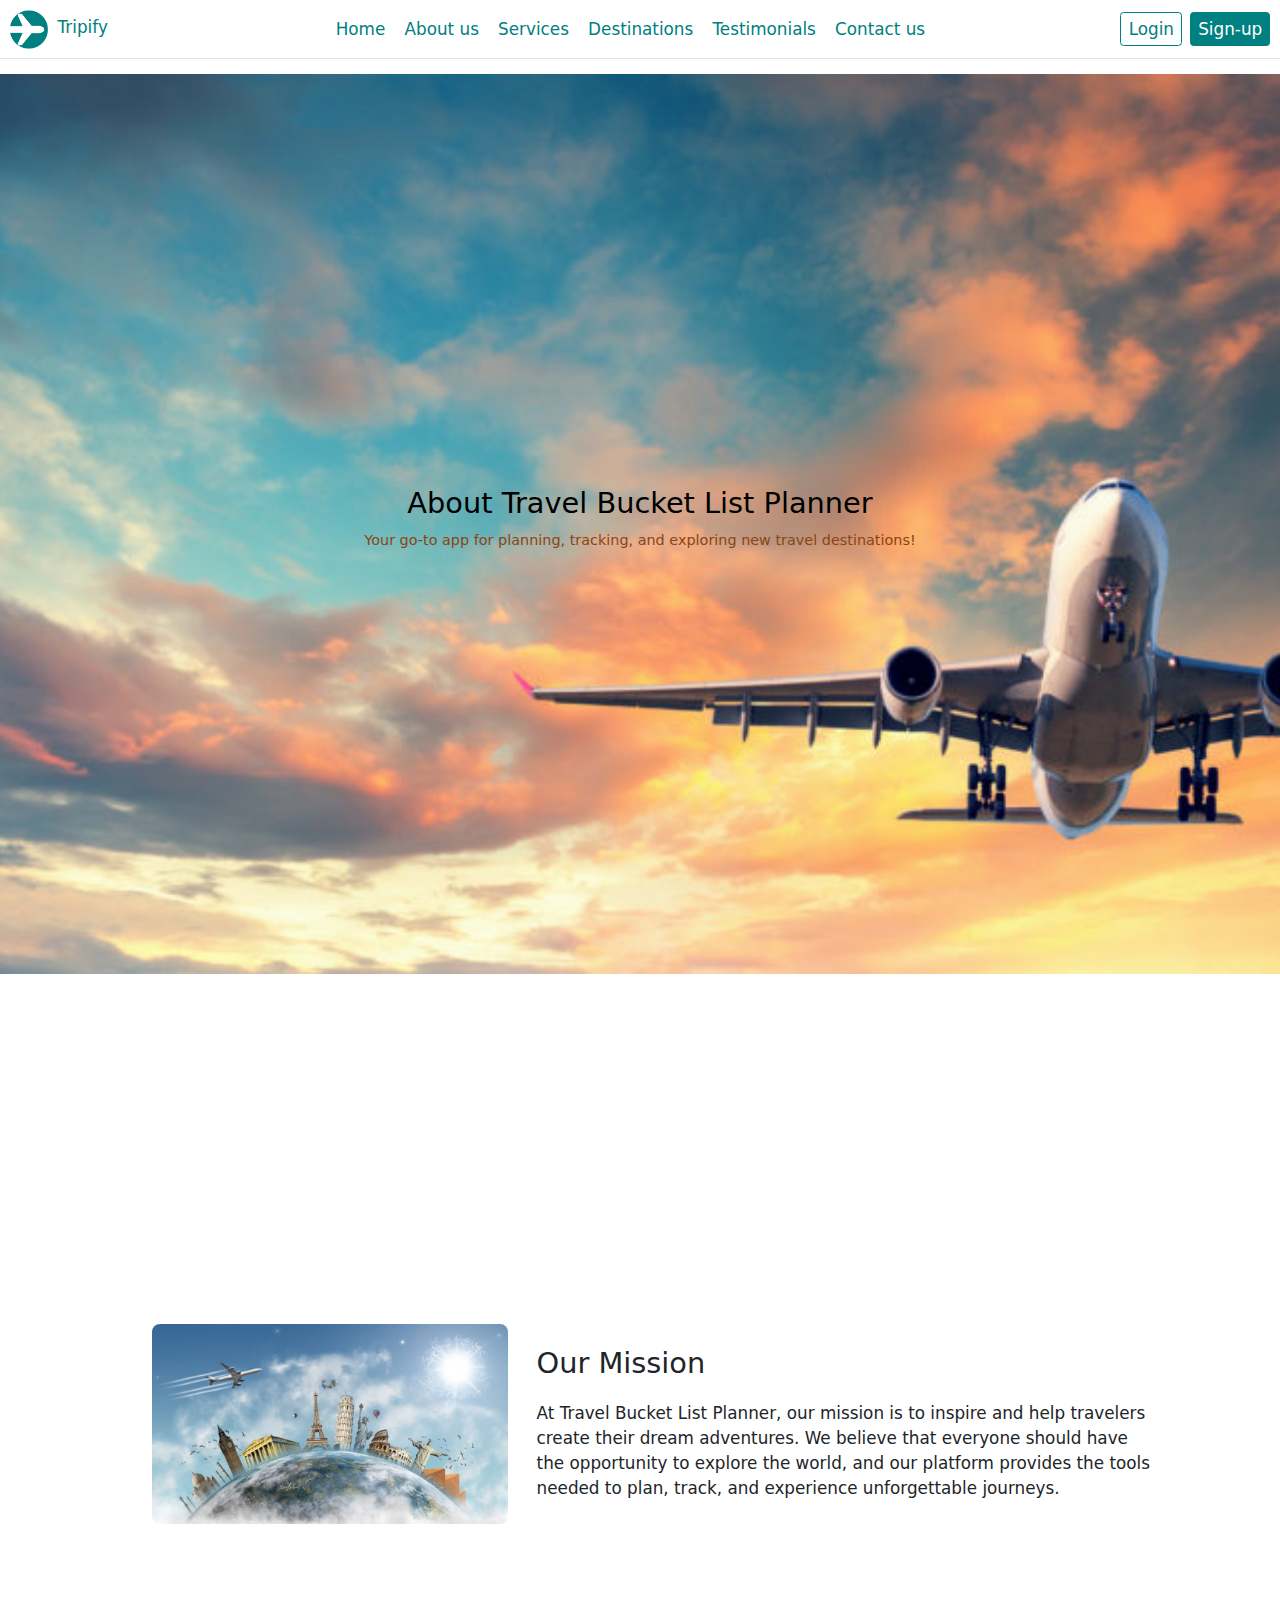
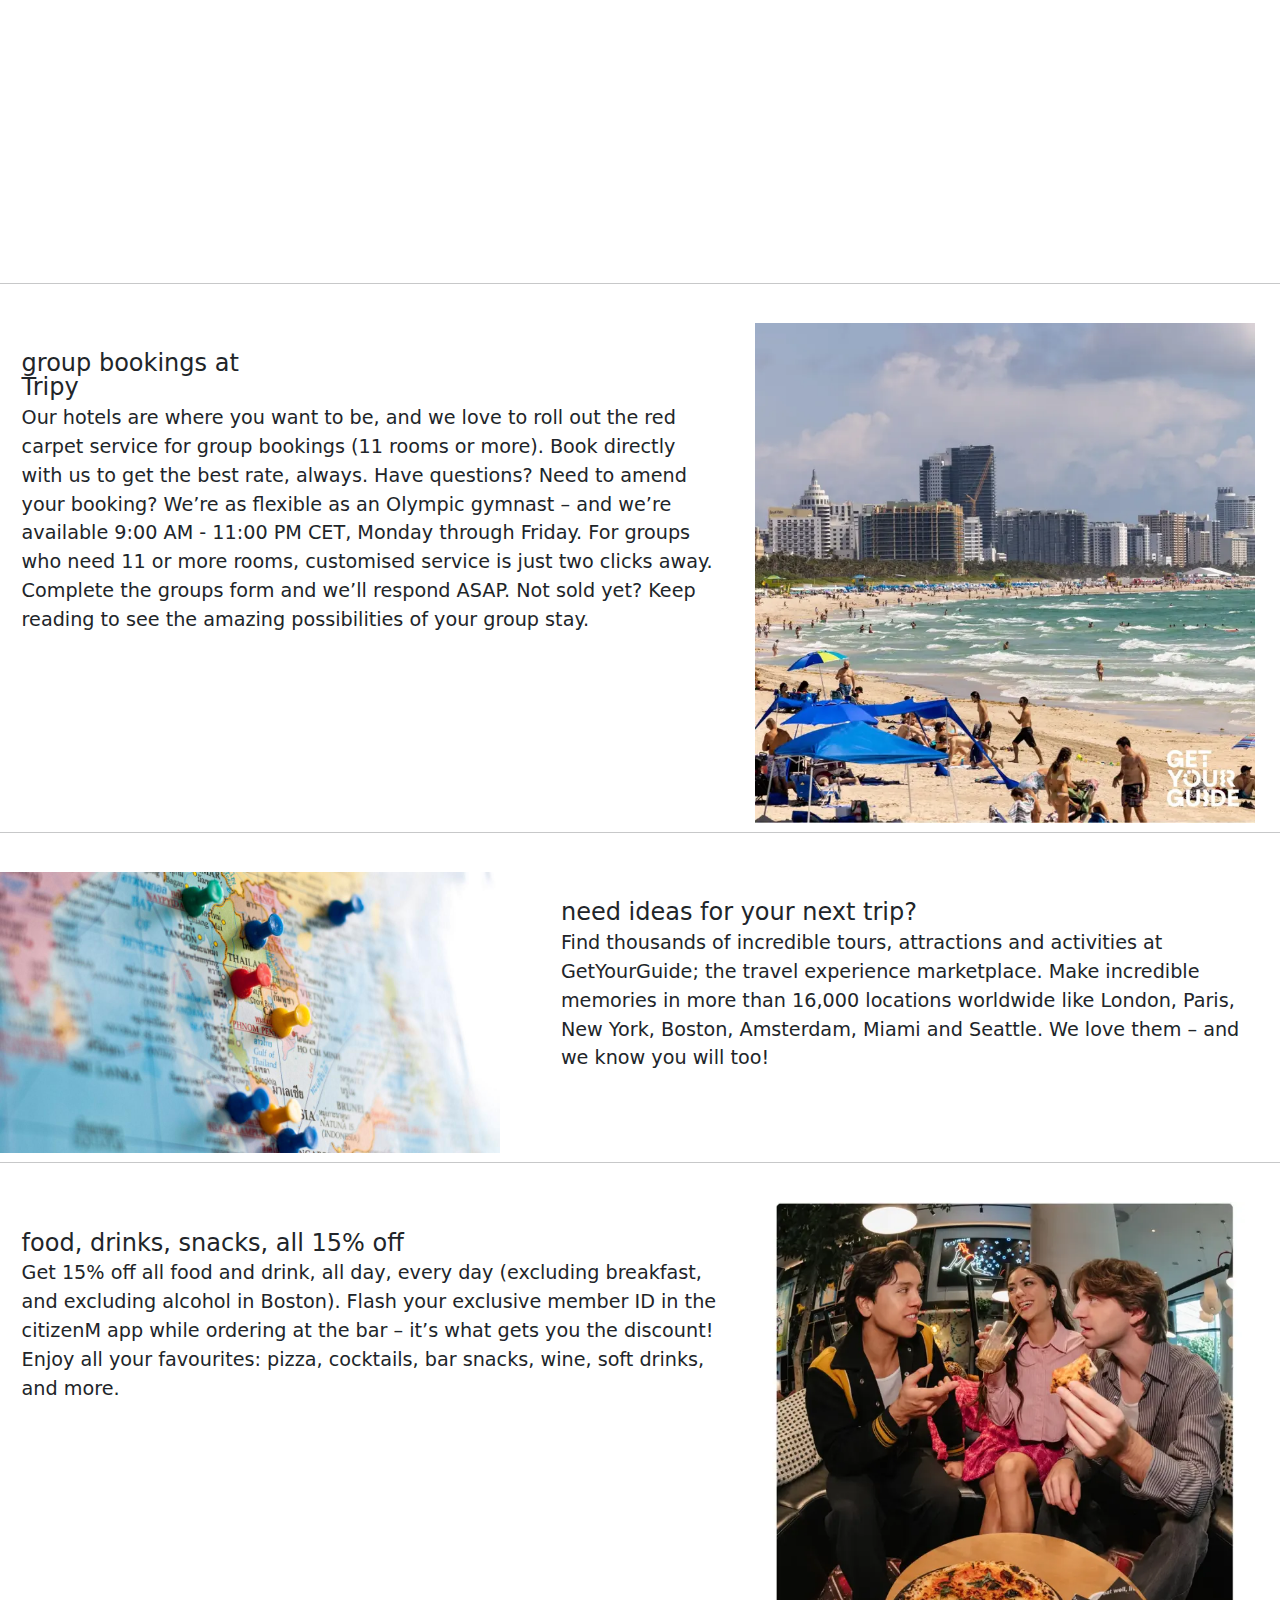
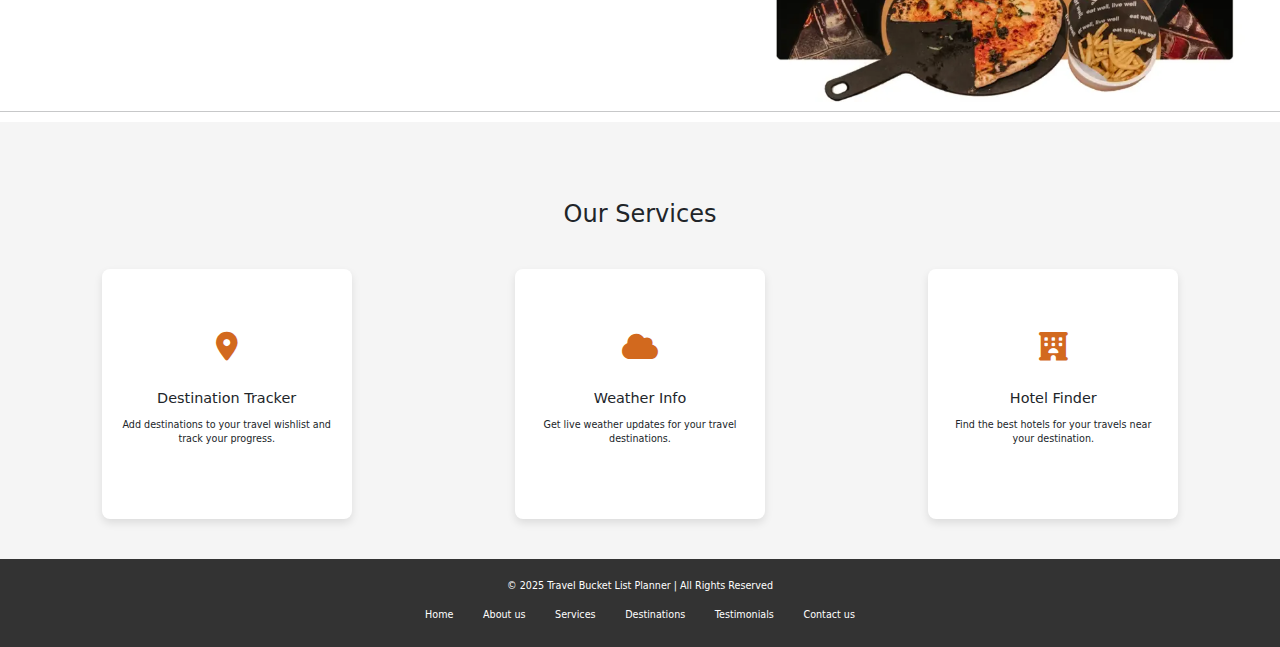
<file: html/aboutUs.html>
<!DOCTYPE html>
<html lang="en">
<head>
  <meta charset="UTF-8">
  <meta name="viewport" content="width=device-width, initial-scale=1.0">
  <meta http-equiv="X-UA-Compatible" content="ie=edge">
  <title>About Us - Travel Bucket List Planner</title>
  <link rel="icon" href="../img/Logo.webp" type="image/webp">
  <link rel="stylesheet" href="https://cdnjs.cloudflare.com/ajax/libs/font-awesome/6.7.2/css/all.min.css" integrity="sha512-Evv84Mr4kqVGRNSgIGL/F/aIDqQb7xQ2vcrdIwxfjThSH8CSR7PBEakCr51Ck+w+/U6swU2Im1vVX0SVk9ABhg==" crossorigin="anonymous" referrerpolicy="no-referrer" />
  <link href="https://cdn.jsdelivr.net/npm/bootstrap@5.3.3/dist/css/bootstrap.min.css" rel="stylesheet" integrity="sha384-QWTKZyjpPEjISv5WaRU9OFeRpok6YctnYmDr5pNlyT2bRjXh0JMhjY6hW+ALEwIH" crossorigin="anonymous">
  <link rel="stylesheet" href="../css/aboutUs.css">
</head>
<body>

  <!-- Header Section -->
  <header id="header" class="d-flex flex-wrap align-items-center justify-content-center justify-content-md-between py-3 mb-4 border-bottom">
    <div class="col-md-3 mb-2 mb-md-0 logo">
      <a href="/" class="d-inline-flex link-body-emphasis text-decoration-none">
        <img id="logo-img" src="../img/Logo.webp" alt="logo">
      </a>
      <h3>Tripify</h3>
    </div>
    <ul class="nav col-12 col-md-auto mb-2 justify-content-center mb-md-0 fs-3 gap-3 col-md-auto">
      <li><a href="../index.html" class="nav-link px-2 color-style text-hover text-click">Home</a></li>
      <li><a href="#" class="nav-link px-2 color-style text-hover text-click">About us</a></li>
      <li><a href="../index.html#services" class="nav-link px-2 color-style text-hover text-click">Services</a></li>
      <li><a href="../index.html#new-destinations" class="nav-link px-2 color-style text-hover text-click">Destinations</a></li>
      <li><a href="../index.html#testimonials" class="nav-link px-2 color-style text-hover text-click">Testimonials</a></li>
      <li><a href="../contactUs.html" class="nav-link px-2 color-style text-hover text-click">Contact us</a></li>
    </ul>
    <div class="col-md-3 text-end" style="margin: 0 1rem;">
      <button type="button" class="btn btn-outline-primary me-2 btn-outline-style color-style button-hover fs-3">Login</button>
      <button type="button" class="btn btn-primary bg-color btn-outline-style button-hover fs-3">Sign-up
      </button>
    </div>
  </header>
  <main>
  <!-- Hero Section -->
  <section id="about-hero" style="background-image: url(../img/travel-bg.jpg);">
    <div class="hero-content">
      <h1>About Travel Bucket List Planner</h1>
      <p>Your go-to app for planning, tracking, and exploring new travel destinations!</p>
    </div>
  </section>

  <!-- Mission Section -->
  <section id="mission">
    <img src="../img/travel-hero.jpg" alt="Travel with us">
    <div id="mission-box">
      <h2>Our Mission</h2>
      <p class="fs-3">At Travel Bucket List Planner, our mission is to inspire and help travelers create their dream adventures. We believe that everyone should have the opportunity to explore the world, and our platform provides the tools needed to plan, track, and experience unforgettable journeys.</p>
    </div>
  </section>

  <!-- Services Section -->
  <hr class="featurette-divider pt-5">
      
  <div class="row featurette">
    <div class="col-md-7 p-5">
      <h2 class="featurette-heading fw-normal lh-1 fs-1">group bookings at <br>Tripy</h2>
      <p class="lead fs-2">Our hotels are where you want to be, and we love to roll out the red carpet service for group bookings (11 rooms or more). Book directly with us to get the best rate, always. Have questions? Need to amend your booking? We’re as flexible as an Olympic gymnast – and we’re available 9:00 AM - 11:00 PM CET, Monday through Friday. 

        For groups who need 11 or more rooms, customised service is just two clicks away. Complete the groups form and we’ll respond ASAP.
        
        Not sold yet? Keep reading to see the amazing possibilities of your group stay.  </p>
    </div>
    <div class="col-md-5">
      <img class="bd-placeholder-img bd-placeholder-img-lg featurette-image img-fluid mx-auto" width="500" height="500" src="../img/1237_GetYourGuid.webp" role="img" aria-label="Placeholder: 500x500" preserveAspectRatio="xMidYMid slice" focusable="false"><title>Placeholder</title><rect width="100%" height="100%" fill="var(--bs-secondary-bg)"></rect><text x="50%" y="50%" fill="var(--bs-secondary-color)" dy=".3em"></text></img>
    </div>
  </div>

  <hr class="featurette-divider pt-5">

  <div class="row featurette">
    <div class="col-md-7 order-md-2 p-5">
      <h2 class="featurette-heading fw-normal lh-1 fs-1">need ideas for your next trip?</h2>
      <p class="lead fs-2 ">Find thousands of incredible tours, attractions and activities at GetYourGuide; the travel experience marketplace. Make incredible memories in more than 16,000 locations worldwide like London, Paris, New York, Boston, Amsterdam, Miami and Seattle. We love them – and we know you will too!  </p>
    </div>
    <div class="col-md-5 order-md-1">
        <img class="bd-placeholder-img bd-placeholder-img-lg featurette-image img-fluid mx-auto" width="500" height="500" src="../img/HeroBg3.jpg" role="img" aria-label="Placeholder: 500x500" preserveAspectRatio="xMidYMid slice" focusable="false"><title>Placeholder</title><rect width="100%" height="100%" fill="var(--bs-secondary-bg)"></rect><text x="50%" y="50%" fill="var(--bs-secondary-color)" dy=".3em"></text></img>
    </div>
  </div>

  <hr class="featurette-divider pt-5">

  <div class="row featurette">
    <div class="col-md-7 p-5">
      <h2 class="featurette-heading fw-normal lh-1 fs-1">food, drinks, snacks, all 15% off</h2>
      <p class="lead fs-2">Get 15% off all food and drink, all day, every day (excluding breakfast, and excluding alcohol in Boston).
        Flash your exclusive member ID in the citizenM app while ordering at the bar – it’s what gets you the discount! Enjoy all your favourites: pizza, cocktails, bar snacks, wine, soft drinks, and more.</p>
    </div>
    <div class="col-md-5">
      <img class="bd-placeholder-img bd-placeholder-img-lg featurette-image img-fluid mx-auto" width="500" height="500" src="../img/1366_Membership_inspirepage_.webp" role="img" aria-label="Placeholder: 500x500" preserveAspectRatio="xMidYMid slice" focusable="false"><title>Placeholder</title><rect width="100%" height="100%" fill="var(--bs-secondary-bg)"></rect><text x="50%" y="50%" fill="var(--bs-secondary-color)" dy=".3em"></text></img>
    </div>
  </div>

  <hr class="featurette-divider">
  <section id="services">
    <div class="services-content">
    <h2>Our Services</h2>
    <div class="services-container">
      <div class="service">
        <i class="fa-solid fa-location-dot"></i>
        <h3>Destination Tracker</h3>
        <p>Add destinations to your travel wishlist and track your progress.</p>
      </div>
      <div class="service">
        <i class="fa-solid fa-cloud"></i>
        <h3>Weather Info</h3>
        <p>Get live weather updates for your travel destinations.</p>
      </div>
      <div class="service">
        <i class="fa-solid fa-hotel"></i>
        <h3>Hotel Finder</h3>
        <p>Find the best hotels for your travels near your destination.</p>
      </div>
    </div>
    </div>
  </section>
  </main>
  <!-- Footer Section -->
  <footer>
    <div class="footer-content">
      <p>&copy; 2025 Travel Bucket List Planner | All Rights Reserved</p>
      <div class="footer-links">
        <ul class="nav col-12 col-md-auto mb-2 justify-content-center mb-md-0">
            <li><a href="../index.html" class="nav-link px-2 color-style text-hover text-click">Home</a></li>
            <li><a href="../html/aboutUs.html" class="nav-link px-2 color-style text-hover text-click">About us</a></li>
            <li><a href="../index.html#services" class="nav-link px-2 color-style text-hover text-click">Services</a></li>
            <li><a href="../index.html#new-destinations" class="nav-link px-2 color-style text-hover text-click">Destinations</a></li>
            <li><a href="../index.html#testimonials" class="nav-link px-2 color-style text-hover text-click">Testimonials</a></li>

            <li><a href="../contactUs.html" class="nav-link px-2 color-style text-hover text-click">Contact us</a></li>
          </ul>
      </div>
    </div>
   </footer>
  <script src="https://cdn.jsdelivr.net/npm/bootstrap@5.3.3/dist/js/bootstrap.bundle.min.js" integrity="sha384-YvpcrYf0tY3lHB60NNkmXc5s9fDVZLESaAA55NDzOxhy9GkcIdslK1eN7N6jIeHz" crossorigin="anonymous"></script>
</body>
</html>
</file>
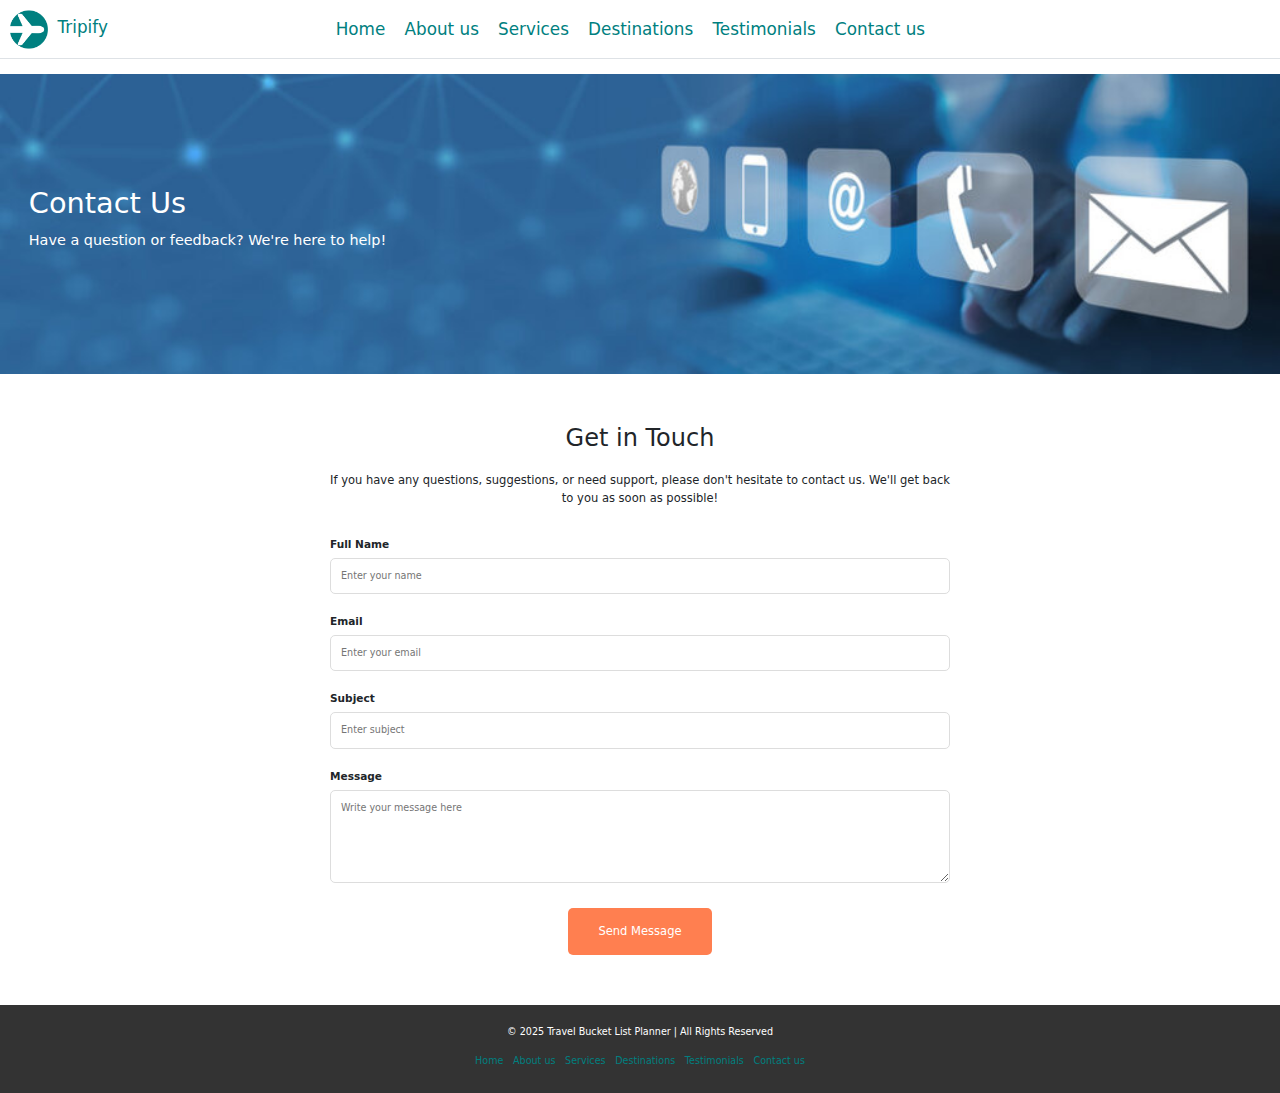
<file: html/contactUs.html>
<!DOCTYPE html>
<html lang="en">
<head>
  <meta charset="UTF-8">
  <meta name="viewport" content="width=device-width, initial-scale=1.0">
  <meta http-equiv="X-UA-Compatible" content="ie=edge">
  <title>Contact Us - Travel Bucket List Planner</title>
  <link rel="icon" href="../img/Logo.webp" type="image/webp">
  <link href="https://cdn.jsdelivr.net/npm/bootstrap@5.3.3/dist/css/bootstrap.min.css" rel="stylesheet" integrity="sha384-QWTKZyjpPEjISv5WaRU9OFeRpok6YctnYmDr5pNlyT2bRjXh0JMhjY6hW+ALEwIH" crossorigin="anonymous">
  <link rel="stylesheet" href="../css/contactUs.css">
</head>
<body>

   <!-- Header Section -->
   <header id="header" class="d-flex flex-wrap align-items-center justify-content-center justify-content-md-between py-3 mb-4 border-bottom">
    <div class="col-md-3 mb-2 mb-md-0 logo">
      <a href="/" class="d-inline-flex link-body-emphasis text-decoration-none">
        <img id="logo-img" src="../img/Logo.webp" alt="logo">
      </a>
      <h3>Tripify</h3>
    </div>
    <ul class="nav col-12 col-md-auto mb-2 justify-content-center mb-md-0 fs-3 gap-3 col-md-auto">
      <li><a href="../index.html" class="nav-link px-2 color-style text-hover text-click">Home</a></li>
      <li><a href="#" class="nav-link px-2 color-style text-hover text-click">About us</a></li>
      <li><a href="../index.html#services" class="nav-link px-2 color-style text-hover text-click">Services</a></li>
      <li><a href="../index.html#new-destinations" class="nav-link px-2 color-style text-hover text-click">Destinations</a></li>
      <li><a href="../index.html#testimonials" class="nav-link px-2 color-style text-hover text-click">Testimonials</a></li>
      <li><a href="#" class="nav-link px-2 color-style text-hover text-click">Contact us</a></li>
    </ul>
    <div class="col-md-3 text-end" style="margin: 0 1rem;">
    <!--   <button id="login-btn" type="button" class="btn btn-outline-primary me-2 btn-outline-style color-style button-hover fs-3" onclick="window.location.href = '/html/logInPage.html';">Login</button>
      <button id="signup-btn" type="button" class="btn btn-primary bg-color btn-outline-style button-hover fs-3" onclick="window.location.href = '/html/signUpPage.html';">Sign-up
      </button> -->
      <button class="navbar-toggler collapsed" type="button" data-bs-toggle="collapse" data-bs-target="#navbarsExample11" aria-controls="navbarsExample11" aria-expanded="false" aria-label="Toggle navigation">
        <span class="navbar-toggler-icon"></span>
      </button>
    </div>
  </header>

  <!-- Hero Section -->
  <section id="contact-hero">
    <div class="hero-content">
      <h1>Contact Us</h1>
      <p>Have a question or feedback? We're here to help!</p>
    </div>
  </section>

  <!-- Contact Form Section -->
  <section id="contact-form">
    <div id= "form-box">
      <h2>Get in Touch</h2>
      <p>If you have any questions, suggestions, or need support, please don't hesitate to contact us. We'll get back to you as soon as possible!</p>

      <form action="https://api.web3forms.com/submit" method="POST">
      <input type="hidden" name="access_key" value="57969581-209b-4b02-9e96-0517185d01a8">
        <div class="form-group">
          <label for="name">Full Name</label>
          <input type="text" id="name" name="name" required placeholder="Enter your name">
        </div>

        <div class="form-group">
          <label for="email">Email</label>
          <input type="email" id="email" name="email" required placeholder="Enter your email">
        </div>

        <div class="form-group">
          <label for="subject">Subject</label>
          <input type="text" id="subject" name="subject" required placeholder="Enter subject">
        </div>

        <div class="form-group">
          <label for="message">Message</label>
          <textarea id="message" name="message" rows="5" required placeholder="Write your message here"></textarea>
        </div>

        <button type="submit" class="cta-button">Send Message</button>
      </form>
    </div>
  </section>

 <!-- Footer Section -->
 <footer>
    <div class="footer-content">
      <p>&copy; 2025 Travel Bucket List Planner | All Rights Reserved</p>
      <div class="footer-links">
        <ul class="nav col-12 col-md-auto mb-2 justify-content-center mb-md-0">
            <li><a href="../index.html" class="nav-link px-2 color-style text-hover text-click">Home</a></li>
            <li><a href="../html/aboutUs.html" class="nav-link px-2 color-style text-hover text-click">About us</a></li>
            <li><a href="../index.html#services" class="nav-link px-2 color-style text-hover text-click">Services</a></li>
            <li><a href="../index.html#new-destinations" class="nav-link px-2 color-style text-hover text-click">Destinations</a></li>
            <li><a href="../index.html#testimonials" class="nav-link px-2 color-style text-hover text-click">Testimonials</a></li>

            <li><a href="../html/contactUs.html" class="nav-link px-2 color-style text-hover text-click">Contact us</a></li>
          </ul>
      </div>
    </div>
   </footer>
  <script src="https://cdn.jsdelivr.net/npm/bootstrap@5.3.3/dist/js/bootstrap.bundle.min.js" integrity="sha384-YvpcrYf0tY3lHB60NNkmXc5s9fDVZLESaAA55NDzOxhy9GkcIdslK1eN7N6jIeHz" crossorigin="anonymous"></script>
</body>
</html>
</file>
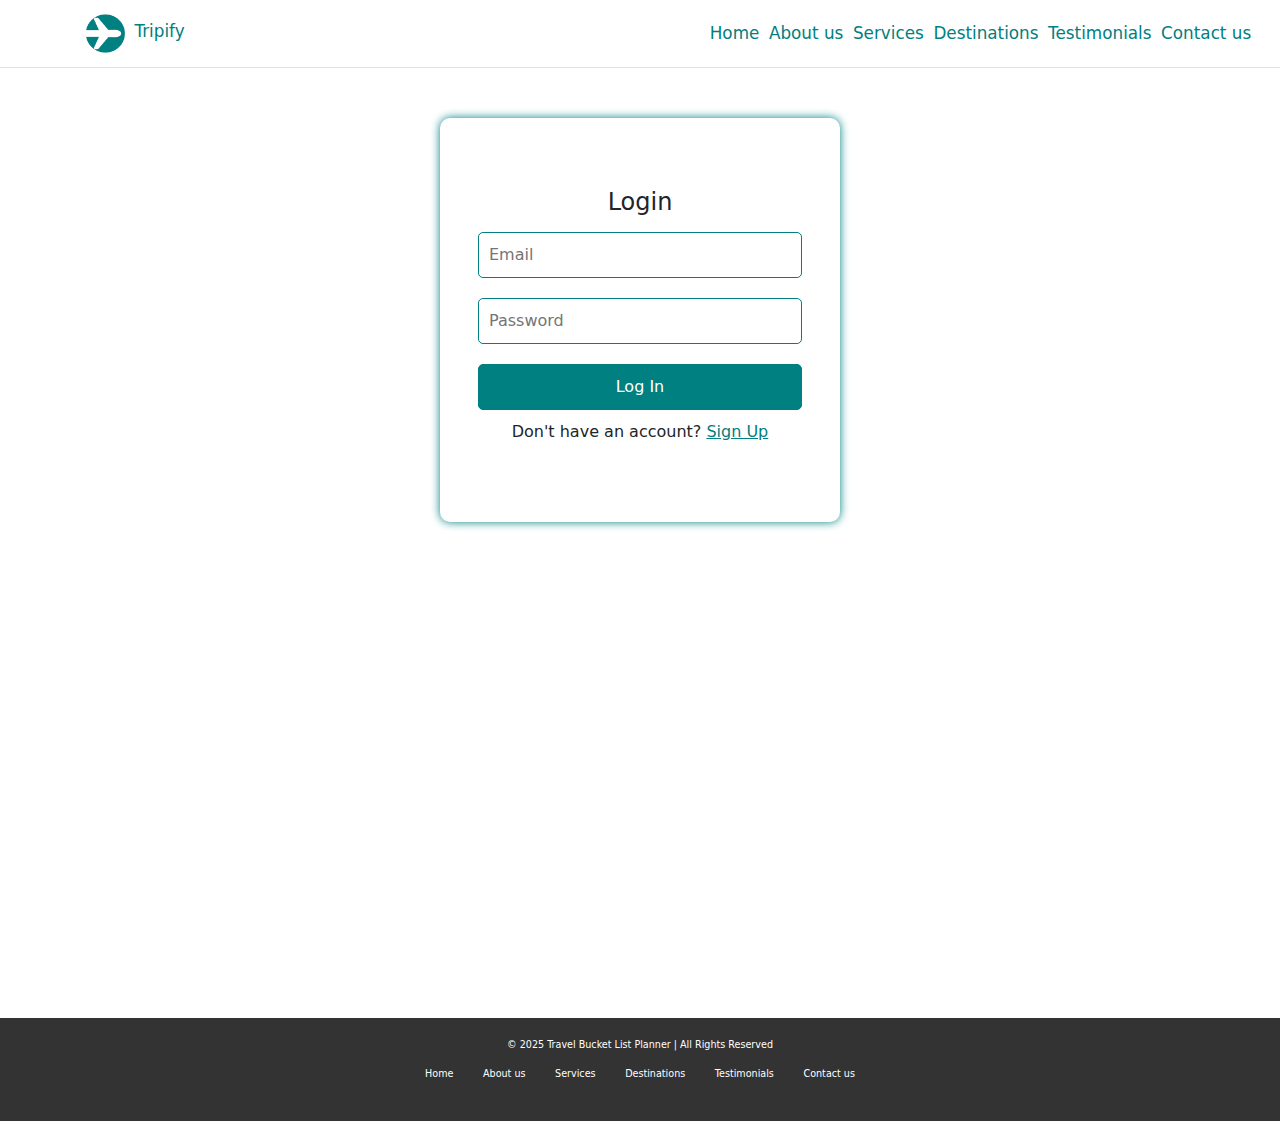
<file: html/logInPage.html>
<!DOCTYPE html>
<html lang="en">
<head>
    <meta charset="UTF-8">
    <meta name="viewport" content="width=device-width, initial-scale=1.0">
    <link href="https://cdn.jsdelivr.net/npm/bootstrap@5.3.3/dist/css/bootstrap.min.css" rel="stylesheet" integrity="sha384-QWTKZyjpPEjISv5WaRU9OFeRpok6YctnYmDr5pNlyT2bRjXh0JMhjY6hW+ALEwIH" crossorigin="anonymous">
    <title>Login</title>
    <link rel="icon" href="../img/Logo.webp" type="image/webp">
    <link rel="stylesheet" href="../css/logInPage.css">
</head>
<body>

 <header id="header" class="d-flex flex-wrap align-items-center justify-content-center justify-content-md-between py-3 border-bottom">
  <div class="col-md-3 mb-2 mb-md-0 logo">
    <a href="/" class="d-inline-flex link-body-emphasis text-decoration-none">
      <img id="logo-img" src="../img/Logo.webp" alt="logo">
    </a>
    <h3>Tripify</h3>
  </div>
  <div>
  <ul class="nav col-12 col-md-auto mb-2 justify-content-center mb-md-0 fs-3">
    <li><a href="../html/homePage.html" class="nav-link px-2 color-style text-hover text-click">Home</a></li>
    <li><a href="../html/aboutUs.html" class="nav-link px-2 color-style text-hover text-click">About us</a></li>
    <li><a href="../index.html#services" class="nav-link px-2 color-style text-hover text-click">Services</a></li>
    <li><a href="../index.html#new-destinations" class="nav-link px-2 color-style text-hover text-click">Destinations</a></li>
    <li><a href="../index.html#testimonials" class="nav-link px-2 color-style text-hover text-click">Testimonials</a></li>
    <li><a href="../html/contactUs.html" class="nav-link px-2 color-style text-hover text-click pe-5">Contact us</a></li>
  </ul>
</div>
</header>
<main>
    <div class="container">
        <h1>Login</h1>
        <input type="email" id="loginEmail" placeholder="Email" required>
        <input type="password" id="loginPassword" placeholder="Password" required>
        <button onclick="login()">Log In</button>
        <p>Don't have an account? <a href="../html/signUpPage.html">Sign Up</a></p>
    </div>

  </main>
    <footer>
      <div class="footer-content">
        <p>&copy; 2025 Travel Bucket List Planner | All Rights Reserved</p>
        <div class="footer-links">
          <ul class="nav col-12 col-md-auto mb-2 justify-content-center mb-md-0">
              <li><a href="../index.html" class="nav-link px-2 color-style text-hover text-click">Home</a></li>
              <li><a href="../html/aboutUs.html" class="nav-link px-2 color-style text-hover text-click">About us</a></li>
              <li><a href="../index.html#services" class="nav-link px-2 color-style text-hover text-click">Services</a></li>
              <li><a href="../index.html#new-destinations" class="nav-link px-2 color-style text-hover text-click">Destinations</a></li>
              <li><a href="../index.html#testimonials" class="nav-link px-2 color-style text-hover text-click">Testimonials</a></li>
              <li><a href="../html/contactUs.html" class="nav-link px-2 color-style text-hover text-click">Contact us</a></li>
            </ul>
        </div>
      </div>
     </footer>
  <script src="https://cdn.jsdelivr.net/npm/bootstrap@5.3.3/dist/js/bootstrap.bundle.min.js" integrity="sha384-YvpcrYf0tY3lHB60NNkmXc5s9fDVZLESaAA55NDzOxhy9GkcIdslK1eN7N6jIeHz" crossorigin="anonymous"></script>
    <script src="../js/logInPage.js"></script>
</body>
</html>
</file>
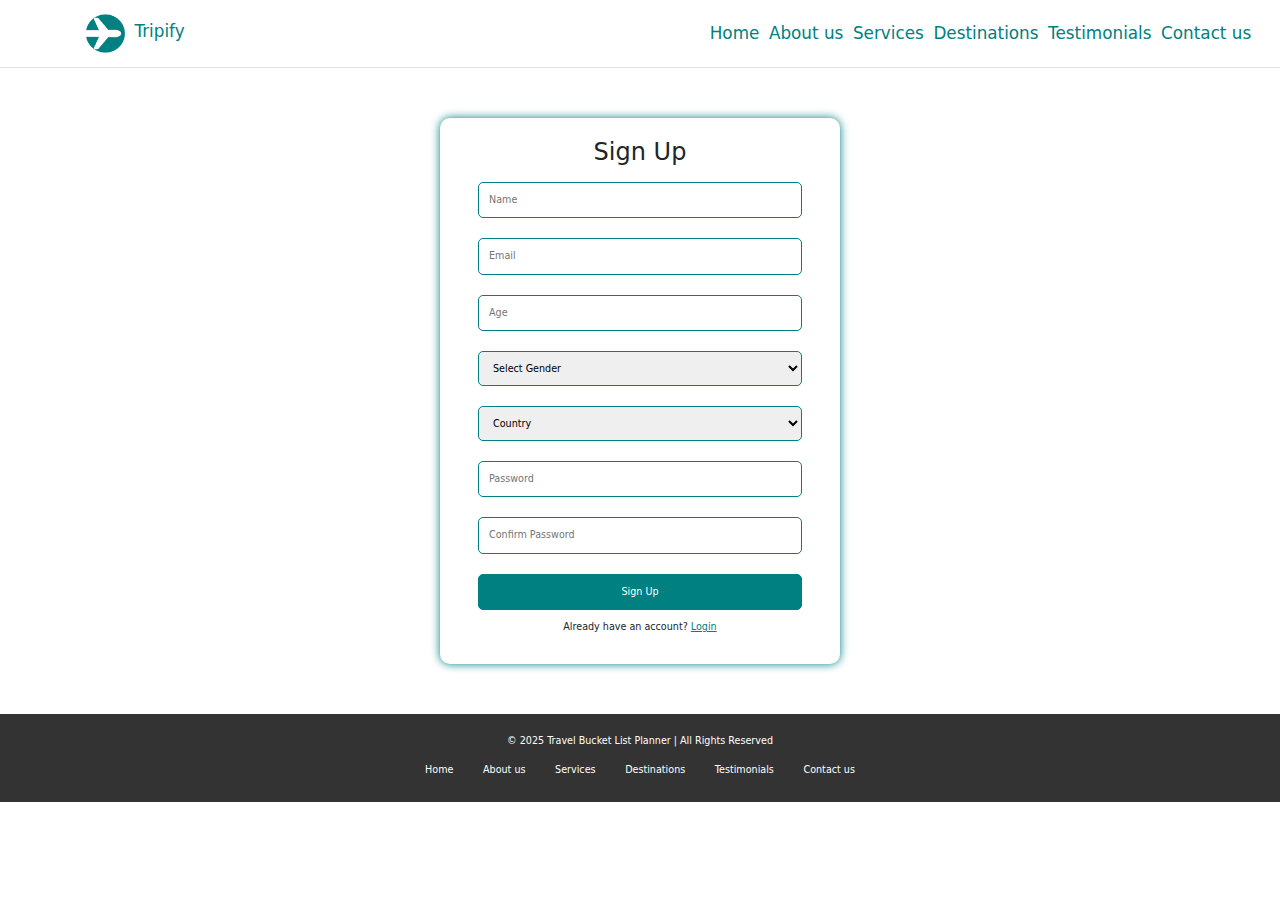
<file: html/signUpPage.html>
<!DOCTYPE html>
<html lang="en">
  <head>
    <meta charset="UTF-8" />
    <meta name="viewport" content="width=device-width, initial-scale=1.0" />
    <link href="https://cdn.jsdelivr.net/npm/bootstrap@5.3.3/dist/css/bootstrap.min.css" rel="stylesheet" integrity="sha384-QWTKZyjpPEjISv5WaRU9OFeRpok6YctnYmDr5pNlyT2bRjXh0JMhjY6hW+ALEwIH" crossorigin="anonymous">
    <title>Sign Up</title>
    <link rel="icon" href="../img/Logo.webp" type="image/webp">
    <link rel="stylesheet" href="../css/signUpPage.css" />
  </head>
  <body>

 <header id="header" class="d-flex flex-wrap align-items-center justify-content-center justify-content-md-between py-3 border-bottom">
  <div class="col-md-3 mb-2 mb-md-0 logo">
    <a href="/" class="d-inline-flex link-body-emphasis text-decoration-none">
      <img id="logo-img" src="../img/Logo.webp" alt="logo">
    </a>
    <h3>Tripify</h3>
  </div>
  <div>
  <ul class="nav col-12 col-md-auto mb-2 justify-content-center mb-md-0 fs-3">
    <li><a href="../index.html" class="nav-link px-2 color-style text-hover text-click">Home</a></li>
    <li><a href="../html/aboutUs.html" class="nav-link px-2 color-style text-hover text-click">About us</a></li>
    <li><a href="../index.html#services" class="nav-link px-2 color-style text-hover text-click">Services</a></li>
    <li><a href="../index.html#new-destinations" class="nav-link px-2 color-style text-hover text-click">Destinations</a></li>
    <li><a href="../index.html#testimonials" class="nav-link px-2 color-style text-hover text-click">Testimonials</a></li>
    <li><a href="../html/contactUs.html" class="nav-link px-2 color-style text-hover text-click pe-5">Contact us</a></li>
  </ul>
</div>
</header>

    <div class="container">
      <h1>Sign Up</h1>
      <input type="text" id="signupName" placeholder="Name" required />
      <input type="email" id="signupEmail" placeholder="Email" required />
      <input type="number" id="signupAge" placeholder="Age" required />
      <select id="signupGender" required>
        <option value="">Select Gender</option>
        <option value="Male">Male</option>
        <option value="Female">Female</option>
      </select>

      <select
        id="signupCountry"
        class=" selectpicker mr-1"
        data-live-search="true">
        <option class="flag-icon flag-icon-af" selected>Country</option>
        <option value="Afghanistan">Afghanistan</option>
        <option value="Aland Islands">Aland Islands</option>
        <option value="Albania">Albania</option>
        <option value="Algeria">Algeria</option>
        <option value="American Samoa">American Samoa</option>
        <option value="Andorra">Andorra</option>
        <option value="Angola ">Angola</option>
        <option value="Anguilla">Anguilla</option>
        <option value="Antigua">Antigua</option>
        <option value="Argentina ">Argentina</option>
        <option value="Armenia">Armenia</option>
        <option value="Aruba">Aruba</option>
        <option value="Australia">Australia</option>
        <option value="Austria">Austria</option>
        <option value="Azerbaijan">Azerbaijan</option>
        <option value="Bahamas">Bahamas</option>
        <option value="Bahrain">Bahrain</option>
        <option value="Bangladesh  ">Bangladesh</option>
        <option value="Barbados">Barbados</option>
        <option value="Belarus">Belarus</option>
        <option value="Belgium">Belgium</option>
        <option value="Belize ">Belize</option>
        <option value="Benin">Benin</option>
        <option value="Bermuda">Bermuda</option>
        <option value="Bhutan ">Bhutan</option>
        <option value="Bolivia">Bolivia</option>
        <option value="Bosnia ">Bosnia</option>
        <option value="Botswana">Botswana</option>
        <option value="Bouvet Island ">Bouvet Island</option>
        <option value="Brazil ">Brazil</option>
        <option value="British Virgin Islands  ">British Virgin Islands</option>
        <option value="Brunei ">Brunei</option>
        <option value="Bulgaria ">Bulgaria</option>
        <option value="Burkina Faso">Burkina Faso</option>
        <option value="Burma">Burma</option>
        <option value="Burundi">Burundi</option>
        <option value="Caicos Islands">Caicos Islands</option>
        <option value="Cambodia">Cambodia</option>
        <option value="Cameroon">Cameroon</option>
        <option value="Canada ">Canada</option>
        <option value="Cape Verde">Cape Verde</option>
        <option value="Cayman Islands">Cayman Islands</option>
        <option value="Central African Republic">Central African Republic</option>
        <option value="Chad ">Chad</option>
        <option value="Chile">Chile</option>
        <option value="China">China</option>
        <option value="Christmas Island">Christmas Island</option>
        <option value="Cocos Islands ">Cocos Islands</option>
        <option value="Colombia">Colombia</option>
        <option value="Comoros">Comoros</option>
        <option value="Congo Brazzaville       ">Congo Brazzaville</option>
        <option value="Congo">Congo</option>
        <option value="Cook Islands  ">Cook Islands</option>
        <option value="Costa Rica">Costa Rica</option>
        <option value="Cote Divoire  ">Cote Divoire</option>
        <option value="Croatia">Croatia</option>
        <option value="Cuba ">Cuba</option>
        <option value="Cyprus ">Cyprus</option>
        <option value="Czech Republic">Czech Republic</option>
        <option value="Denmark">Denmark</option>
        <option value="Djibouti">Djibouti</option>
        <option value="Dominica">Dominica</option>
        <option value="Dominican Republic      ">Dominican Republic</option>
        <option value="Ecuador">Ecuador</option>
        <option value="Egypt">Egypt</option>
        <option value="El Salvador   ">El Salvador</option>
        <option value="England">England</option>
        <option value="Equatorial Guinea">Equatorial Guinea</option>
        <option value="Eritrea">Eritrea</option>
        <option value="Estonia">Estonia</option>
        <option value="Ethiopia">Ethiopia</option>
        <option value="European Union">European Union</option>
        <option value="Falkland Islands ">Falkland Islands</option>
        <option value="Faroe Islands ">Faroe Islands</option>
        <option value="Fiji ">Fiji</option>
        <option value="Finland">Finland</option>
        <option value="France ">France</option>
        <option value="French Guiana">French Guiana</option>
        <option value="French Polynesia">French Polynesia</option>
        <option value="French Territories">French Territories</option>
        <option value="Gabon">Gabon</option>
        <option value="Gambia ">Gambia</option>
        <option value="Georgia">Georgia</option>
        <option value="Germany">Germany</option>
        <option value="Ghana">Ghana</option>
        <option value="Gibraltar">Gibraltar</option>
        <option value="Greece ">Greece</option>
        <option value="Greenland">Greenland</option>
        <option value="Grenada">Grenada</option>
        <option value="Guadeloupe">Guadeloupe</option>
        <option value="Guam ">Guam</option>
        <option value="Guatemala">Guatemala</option>
        <option value="Guinea-Bissau ">Guinea-Bissau</option>
        <option value="Guinea">Guinea</option>
        <option value="Guyana">Guyana</option>
        <option value="Haiti">Haiti</option>
        <option value="Heard Island">Heard Island</option>
        <option value="Honduras ">Honduras</option>
        <option value="Hong Kong ">Hong Kong</option>
        <option value="Hungary">Hungary</option>
        <option value="Iceland">Iceland</option>
        <option value="India">India</option>
        <option value="Indian Ocean Territory">Indian Ocean Territory</option>
        <option value="Indonesia">Indonesia</option>
        <option value="Iran">Iran</option>
        <option value="Iraq">Iraq</option>
        <option value="Ireland">Ireland</option>
        <option value="Israel ">Israel</option>
        <option value="Italy">Italy</option>
        <option value="Jamaica">Jamaica</option>
        <option value="Japan">Japan</option>
        <option value="Jordan">Jordan</option>
        <option value="Kazakhstan">Kazakhstan</option>
        <option value="Kenya">Kenya</option>
        <option value="Kiribati ">Kiribati</option>
        <option value="Kuwait">Kuwait</option>
        <option value="Kyrgyzstan">Kyrgyzstan</option>
        <option value="Laos">Laos</option>
        <option value="Latvia ">Latvia</option>
        <option value="Lebanon">Lebanon</option>
        <option value="Lesotho">Lesotho</option>
        <option value="Liberia">Liberia</option>
        <option value="Libya">Libya</option>
        <option value="Liechtenstein">Liechtenstein</option>
        <option value="Lithuania">Lithuania</option>
        <option value="Luxembourg">Luxembourg</option>
        <option value="Macau">Macau</option>
        <option value="Macedonia">Macedonia</option>
        <option value="Madagascar">Madagascar</option>
        <option value="Malawi">Malawi</option>
        <option value="Malaysia">Malaysia</option>
        <option value="Maldives">Maldives</option>
        <option value="Mali">Mali</option>
        <option value="Malta">Malta</option>
        <option value="Marshall Islands">Marshall Islands</option>
        <option value="Martinique">Martinique</option>
        <option value="Mauritania">Mauritania</option>
        <option value="Mauritius">Mauritius</option>
        <option value="Mayotte">Mayotte</option>
        <option value="Mexico">Mexico</option>
        <option value="Micronesia">Micronesia</option>
        <option value="Moldova ">Moldova</option>
        <option value="Monaco">Monaco</option>
        <option value="Mongolia">Mongolia</option>
        <option value="Montenegro">Montenegro</option>
        <option value="Montserrat">Montserrat</option>
        <option value="Morocco">Morocco</option>
        <option value="Mozambique">Mozambique</option>
        <option value="Namibia">Namibia</option>
        <option value="Nauru">Nauru</option>
        <option value="Nepal">Nepal</option>
        <option value="Netherlands Antilles">Netherlands Antilles</option>
        <option value="Netherlands">Netherlands</option>
        <option value="New Caledonia ">New Caledonia</option>
        <option value="New Guinea">New Guinea</option>
        <option value="New Zealand">New Zealand</option>
        <option value="Nicaragua ">Nicaragua</option>
        <option value="Niger">Niger</option>
        <option value="Nigeria">Nigeria</option>
        <option value="Niue">Niue</option>
        <option value="Norfolk Island">Norfolk Island</option>
        <option value="North Korea">North Korea</option>
        <option value="Northern Mariana Islands">Northern Mariana Islands</option>
        <option value="Norway">Norway</option>
        <option value="Oman ">Oman</option>
        <option value="Pakistan  ">Pakistan</option>
        <option value="Palau">Palau</option>
        <option value="Palestine">Palestine</option>
        <option value="Panama">Panama</option>
        <option value="Paraguay">Paraguay</option>
        <option value="Peru ">Peru</option>
        <option value="Philippines">Philippines</option>
        <option value="Pitcairn Islands">Pitcairn Islands</option>
        <option value="Poland">Poland</option>
        <option value="Portugal">Portugal</option>
        <option value="Puerto Rico             ">Puerto Rico</option>
        <option value="Qatar">Qatar</option>
        <option value="Reunion">Reunion</option>
        <option value="Romania">Romania</option>
        <option value="Russia">Russia</option>
        <option value="Rwanda  ">Rwanda</option>
        <option value="Saint Helena">Saint Helena</option>
        <option value="Saint Kitts and Nevis   ">Saint Kitts and Nevis</option>
        <option value="Saint Lucia ">Saint Lucia</option>
        <option value="Saint Pierre">Saint Pierre</option>
        <option value="Saint Vincent">Saint Vincent</option>
        <option value="Samoa">Samoa</option>
        <option value="San Marino">San Marino</option>
        <option value="Sandwich Islands        ">Sandwich Islands</option>
        <option value="Sao Tome  ">Sao Tome</option>
        <option value="Saudi Arabia">Saudi Arabia</option>
        <option value="Senegal  ">Senegal</option>
        <option value="Serbia">Serbia</option>
        <option value="Serbia">Serbia</option>
        <option value="Seychelles">Seychelles</option>
        <option value="Sierra Leone">Sierra Leone</option>
        <option value="Singapore ">Singapore</option>
        <option value="Slovakia  ">Slovakia</option>
        <option value="Slovenia ">Slovenia</option>
        <option value="Solomon Islands">Solomon Islands</option>
        <option value="Somalia">Somalia</option>
        <option value="South Africa">South Africa</option>
        <option value="South Korea">South Korea</option>
        <option value="Spain">Spain</option>
        <option value="Sri Lanka ">Sri Lanka</option>
        <option value="Sudan">Sudan</option>
        <option value="Suriname">Suriname</option>
        <option value="Svalbard">Svalbard</option>
        <option value="Swaziland">Swaziland</option>
        <option value="Sweden">Sweden</option>
        <option value="Switzerland ">Switzerland</option>
        <option value="Syria">Syria</option>
        <option value="Taiwan">Taiwan</option>
        <option value="Tajikistan">Tajikistan</option>
        <option value="Tanzania">Tanzania</option>
        <option value="Thailand">Thailand</option>
        <option value="Timorleste">Timorleste</option>
        <option value="Togo ">Togo</option>
        <option value="Tokelau">Tokelau</option>
        <option value="Tonga">Tonga</option>
        <option value="Trinidad ">Trinidad</option>
        <option value="Tunisia ">Tunisia</option>
        <option value="Turkey">Turkey</option>
        <option value="Turkmenistan ">Turkmenistan</option>
        <option value="Tuvalu">Tuvalu</option>
        <option value="Uganda">Uganda</option>
        <option value="Ukraine">Ukraine</option>
        <option value="United Arab Emirates">United Arab Emirates</option>
        <option value="United States ">United States</option>
        <option value="Uruguay   ">Uruguay</option>
        <option value="Us Minor Islands  ">Us Minor Islands</option>
        <option value="Us Virgin Islands">Us Virgin Islands</option>
        <option value="Uzbekistan">Uzbekistan</option>
        <option value="Vanuatu">Vanuatu</option>
        <option value="Vatican City">Vatican City</option>
        <option value="Venezuela ">Venezuela</option>
        <option value="Vietnam ">Vietnam</option>
        <option value="Wallis and Futuna">Wallis and Futuna</option>
        <option value="Western Sahara">Western Sahara</option>
        <option value="Yemen">Yemen</option>
        <option value="Zambia    ">Zambia</option>
        <option value="Zimbabwe">Zimbabwe</option>
      </select>
      <input
        type="password"
        id="signupPassword"
        placeholder="Password"
        required
      />
      <input
        type="password"
        id="confirmPassword"
        placeholder="Confirm Password"
        required
      />
      <button onclick="signUp()">Sign Up</button>
      <p>Already have an account? <a href="../logInPage.html">Login</a></p>
    </div>

    <footer>
      <div class="footer-content">
        <p>&copy; 2025 Travel Bucket List Planner | All Rights Reserved</p>
        <div class="footer-links">
          <ul class="nav col-12 col-md-auto mb-2 justify-content-center mb-md-0">
              <li><a href="../index.html" class="nav-link px-2 color-style text-hover text-click">Home</a></li>
              <li><a href="../html/aboutUs.html" class="nav-link px-2 color-style text-hover text-click">About us</a></li>
              <li><a href="../index.html#services" class="nav-link px-2 color-style text-hover text-click">Services</a></li>
              <li><a href="../index.html#new-destinations" class="nav-link px-2 color-style text-hover text-click">Destinations</a></li>
              <li><a href="../index.html#testimonials" class="nav-link px-2 color-style text-hover text-click">Testimonials</a></li>
             
              <li><a href="../html/contactUs.html" class="nav-link px-2 color-style text-hover text-click">Contact us</a></li>
            </ul>
        </div>
      </div>
    </footer>
    <script src="../js/signUpPage.js"></script>
  </body>
</html>
</file>
<file: css/aboutUs.css>
*{
  margin: 0;
  padding: 0;
  box-sizing: border-box;
  text-decoration: none;
  border: none;
  outline: none;
  list-style-type: none;
  scroll-behavior: smooth;
}

html {
  font-size: 60%;
  overflow-x: hidden;
}


:root {
  --primaryColor: #008080;
  --white: #FFFFFF; 
  --soft-grey: #F5F5F5; 
  --black: #000000; 
  --Forest-Green: #2E8B57; 
  --Sand-Beige: #F4A460; 
  --Clay-Orange: #D2691E; 
  --Golden-Yellow: #FFD700; 
  --Deep-Brown: #8B4513; 
}

/*Header section*/

#header {
  position: sticky;
  top: 0;
  background-color: var(--white);
}

.logo {
display: flex;
align-items: center;
}

.logo h3 {
color: var(--primaryColor);
}

#logo-img {
  width: 4em;
  margin-left: 1em;
  margin-right: 1rem;
}

.color-style {
  color: var(--primaryColor);
}

.bg-color {
  background-color: var(--primaryColor);
}

.btn-outline-style{
  border: 0.5px solid var(--primaryColor);
}

.text-hover:hover {
  color: var(--Sand-Beige);
}

.button-hover:hover {
  background-color: var(--Sand-Beige);
}

/* Hero Section */
#about-hero {
  background-image: url(../img/travel-bg.jpg);
  background-size: cover;
  background-position: center;
  height: 100vh;
  display: flex;
  align-items: center;
  justify-content: center;
  text-align: center;
  color: white;
}

#about-hero h1 {
  font-size: 3rem;
  color: var(--black);
}

#about-hero p {
  font-size: 1.5rem;
  margin-top: 10px;
  color: var(--Deep-Brown);

}

/* Mission Section */
#mission {
  display: flex;
  flex-direction: row;
  flex-wrap: wrap;
  align-items: center;
  justify-content: center;
  padding: 50px 20px;
  text-align: center;
  height: 100vh;
}

#mission-box {
  text-align: start;
  max-width: 50%;
}

#mission img {
  margin: 3rem;
  width: auto;
  height: 200px;
  object-fit: cover;
  border-radius: 8px;
}

#mission h2 {
  font-size: 3rem;
  margin-bottom: 20px;
}

#mission p {
  font-size: 1.2rem;
  max-width: 800px;
  margin: 0 auto;
}

/* Features Section */
/* Services Section */

#services {
  padding: 30px 20px;
  text-align: center;
  background-color: var(--soft-grey);
}

.services-content {
  margin-top: 5rem;
}

#services h2 {
  font-size: 2.5rem;
  margin-bottom: 30px;
}

.services-container {
  display: flex;
  justify-content: space-around;
  flex-wrap: wrap;
}

.service {
  display: flex;
  flex-direction: column;
  justify-content: center;
  background-color: var(--white);
  border-radius: 8px;
  padding: 20px;
  width: 250px;
  height: 250px;
  margin: 10px;
  box-shadow: 0 4px 8px rgba(0, 0, 0, 0.1);
}

.service i {
  color: #D2691E; 
  font-size: 3rem;
  margin-bottom: 30px;
}

.service h3 {
  font-size: 1.5rem;
  margin-bottom: 10px;
}

.service p {
  font-size: 1rem;
}

/* Footer Section */
footer {
  background-color: #333;
  color: white;
  padding: 20px 0;
  text-align: center;
}

footer .footer-content {
  max-width: 1200px;
  margin: 0 auto;
}

footer .footer-links a {
  color: white;
  margin: 0 10px;
  text-decoration: none;
}

footer .footer-links a:hover {
  color: #ff7f50;
}

/* Media Queries for Responsiveness */
@media (max-width: 768px) {
  #about-hero h1 {
    font-size: 2.5rem;
  }

  #about-hero p {
    font-size: 1.2rem;
  }

  #mission {
      flex-direction: column;
  }

  #features {
    padding: 30px 20px;
  }

  .feature {
    margin-bottom: 15px;
  }

  .team-member {
    width: 80%;
    margin-bottom: 20px;
  }

  #mission p {
    font-size: 1rem;
  }
}
</file>
<file: css/contactUs.css>
*{
  margin: 0;
  padding: 0;
  box-sizing: border-box;
  text-decoration: none;
  border: none;
  outline: none;
  list-style-type: none;
  scroll-behavior: smooth;

}

html {
  font-size: 60%;
  overflow-x: hidden;
}


:root {
  --primaryColor: #008080;
  --white: #FFFFFF; 
  --soft-grey: #F5F5F5; 
  --black: #000000; 
  --Forest-Green: #2E8B57; 
  --Sand-Beige: #F4A460; 
  --Clay-Orange: #D2691E; 
  --Golden-Yellow: #FFD700; 
  --Deep-Brown: #8B4513; 
}

/*Header section*/

#header {
  position: sticky;
  top: 0;
  background-color: var(--white);
}

.logo {
display: flex;
align-items: center;
}

.logo h3 {
color: var(--primaryColor);
}

#logo-img {
  width: 4em;
  margin-left: 1em;
  margin-right: 1rem;
}

.color-style {
  color: var(--primaryColor);
}

.bg-color {
  background-color: var(--primaryColor);
}

.btn-outline-style{
  border: 0.5px solid var(--primaryColor);
}

.text-hover:hover {
  color: var(--Sand-Beige);
}

.button-hover:hover {
  background-color: var(--Sand-Beige);
}

/* Hero Section */
#contact-hero {
  background-image: url(../img/contact.jpg);
  height: 120vh;
  background-size: cover;
  background-position: center;
  height: 300px;
  display: flex;
  align-items: center;
  justify-content: start;
  text-align: start;
  color: white;
}

.hero-content {
  margin-left: 3rem;
}

#contact-hero h1 {
  font-size: 3rem;
}

#contact-hero p {
  font-size: 1.5rem;
  margin-top: 10px;
}

/* Contact Form Section */


#contact-form {
  padding: 50px 20px;
  text-align: center;
}

#contact-form h2 {
  font-size: 2.5rem;
  margin-bottom: 20px;
}

#contact-form p {
  font-size: 1.2rem;
  max-width: 800px;
  margin: 0 auto 30px auto;
}


#form-box{
  width: 50%;
  margin: auto;
}

.form-group {
  margin-bottom: 20px;
  text-align: left;
}

.form-group label {
  font-size: 1.1rem;
  font-weight: bold;
  display: block;
}

.form-group input,
.form-group textarea {
  width: 100%;
  padding: 10px;
  font-size: 1rem;
  margin-top: 5px;
  border: 1px solid #ddd;
  border-radius: 5px;
}

.form-group textarea {
  resize: vertical;
}

.cta-button {
  background-color: #ff7f50;
  color: white;
  padding: 15px 30px;
  font-size: 1.2rem;
  border: none;
  border-radius: 5px;
  cursor: pointer;
}

.cta-button:hover {
  background-color: #e66f42;
}

/* Footer Section */
footer {
  background-color: #333;
  color: white;
  padding: 20px 0;
  text-align: center;
}

footer .footer-content {
  max-width: 1200px;
  margin: 0 auto;
}


/* Media Queries for Responsiveness */
@media (max-width: 768px) {
  #contact-hero h1 {
    font-size: 2.5rem;
  }

  #contact-hero p {
    font-size: 1.2rem;
  }

  #contact-form {
    padding: 30px 20px;
  }

  #form-box {
      width: auto;
  }

  .form-group input,
  .form-group textarea {
    font-size: 1rem;
  }

  .cta-button {
    font-size: 1.1rem;
  }
}
</file>
<file: css/logInPage.css>
:root {
    --white: #FFFFFF; 
    --soft-grey: #F5F5F5; 
    --black: #000000; 
    --Forest-Green: #2E8B57; 
    --primaryColor: #008080;
}

* {
    margin: 0;
    padding: 0;
    box-sizing: border-box;
    text-decoration: none;
    border: none;
    outline: none;
    list-style-type: none;
    scroll-behavior: smooth;
}

html {
    font-size: 60%;
    overflow-x: hidden;
}


main {
    height: 100vh;
}

::-webkit-scrollbar {
    width: 7px;
}

::-webkit-scrollbar-thumb {
    background-color: var(--primaryColor);
    border-radius: 2em;
}

::-webkit-scrollbar-track {
    background-color: var(--soft-grey);
    margin-block: .3rem;
}

body {
    text-align: center;
    background-color: var(--white);
}


#header {
    position: sticky;
    top: 0;
    background-color: var(--white);
    z-index: 1000;
}

.logo {
  display: flex;
  align-items: center;
}

.logo h3 {
  color: var(--primaryColor);
}

#logo-img {
    width: 4em;
    margin-left: 1em;
    margin-right: 1rem;
}

.color-style {
    color: var(--primaryColor);
}

.bg-color {
    background-color: var(--primaryColor);
}

.btn-outline-style{
    border: 0.5px solid var(--primaryColor);
}

.text-hover:hover {
    color: var(--Sand-Beige);
}

.button-hover:hover {
    background-color: var(--Sand-Beige);
}

.logoContainer{
    display: flex;
    align-items: center;
    justify-content: center;
}
.logoContainer>span {
    font-size: 2.5rem;
    color: var(--primaryColor);
}
.logo{
    height: 5rem;
    margin-left: 8rem;
}

.btnContainer :nth-child(1){
    background-color: var(--primaryColor);
    border: 2px solid var(--primaryColor) ;
}
.btnContainer :nth-child(2){
    background-color: var(--Forest-Green);
    border: 2px solid var(--Forest-Green) ;
}
.btn1 {
    font-size: 2rem;
    padding: 1rem 3rem;
    border-radius: 3rem;
    color: var(--white);
    cursor: pointer;
}

.btn1:hover{
    background-color: transparent;
}



.container {
    max-width: 400px;
    margin: 50px auto;
    padding: 20px;
    background: var(--white);
    border-radius: 10px;
    box-shadow: 0px 0px 10px var(--primaryColor);
    height: 404px;
    font-size: 16px;
}
.container > h1{
    padding-top: 50px;
}
input, button {
    margin: 10px;
    padding: 10px;
    width: 90%;
    border: 1px solid var(--primaryColor);
    border-radius: 5px;
}

button {
    background-color: var(--primaryColor);
    color: var(--white);
    cursor: pointer;
}

button:hover {
    background-color: transparent;
    color: var(--primaryColor);
}

a {
    color: var(--primaryColor);
}


  footer {
    background-color: #333;
    color: white;
    padding: 20px 0;
    text-align: center;
  }
  
  footer .footer-content {
    max-width: 1200px;
    margin: 0 auto;
  }
  
  footer .footer-links a {
    color: white;
    margin: 0 10px;
    text-decoration: none;
  }
  
  footer .footer-links a:hover {
    color: #ff7f50;
}
  @media (max-width: 768px) {
    .btn1{
        display: none ;
    }
    .container {
        padding: 10px;
    }

    header {
        flex-direction: column;
        align-items: flex-start;
    }

    header .btnContainer {
        margin-top: 10px;
    }

    footer {
        position: static;
        padding: 20px;
    }
}

@media (max-width: 480px) {
    header .logoContainer img {
        width: 40px;
    }

    header .btnContainer a {
        margin-left: 0;
        margin-top: 5px;
    }
}
</file>
<file: css/signUpPage.css>
:root {
    --white: #FFFFFF; 
    --soft-grey: #F5F5F5; 
    --black: #000000; 
    --Forest-Green: #2E8B57; 
    --Sand-Beige: #F4A460; 
    --Clay-Orange: #D2691E; 
    --Golden-Yellow: #FFD700; 
    --Deep-Brown: #8B4513; 
    --primaryColor: #008080;
}

*{
    margin: 0;
    padding: 0;
    box-sizing: border-box;
    text-decoration: none;
    border: none;
    outline: none;
    list-style-type: none;
    scroll-behavior: smooth;

}

html {
    font-size: 60%;
    overflow-x: hidden;
}
::-webkit-scrollbar{
    width: 7px;
}

main {
    height: 100vh;
}

::-webkit-scrollbar-thumb{
    background-color: var(--primaryColor);
    border-radius: 2em;
}
::-webkit-scrollbar-track{
    background-color: var(--bg-color);
    margin-block: .3rem;

}
body {
    text-align: center;
    background-color: var(--white);
}
#header {
    position: sticky;
    top: 0;
    background-color: var(--white);
    z-index: 1000;
}

.logo {
  display: flex;
  align-items: center;
}

.logo h3 {
  color: var(--primaryColor);
}

#logo-img {
    width: 4em;
    margin-left: 1em;
    margin-right: 1rem;
}

.color-style {
    color: var(--primaryColor);
}

.bg-color {
    background-color: var(--primaryColor);
}

.btn-outline-style{
    border: 0.5px solid var(--primaryColor);
}

.text-hover:hover {
    color: var(--Sand-Beige);
}

.button-hover:hover {
    background-color: var(--Sand-Beige);
}

.logoContainer{
    display: flex;
    align-items: center;
    justify-content: center;
}
.logoContainer>span {
    font-size: 2.5rem;
    color: var(--primaryColor);
}
.logo{
    height: 5rem;
    margin-left: 8rem;
}

.btnContainer :nth-child(1){
    background-color: var(--primaryColor);
    border: 2px solid var(--primaryColor) ;
}
.btnContainer :nth-child(2){
    background-color: var(--Forest-Green);
    border: 2px solid var(--Forest-Green) ;
}
.btn1 {
    font-size: 2rem;
    padding: 1rem 3rem;
    border-radius: 3rem;
    color: var(--white);
    cursor: pointer;
}

.btn1:hover{
    background-color: transparent;
}
.container {
    max-width: 400px;
    margin: 50px auto;
    padding: 20px;
    background: var(--white);
    border-radius: 10px;
    box-shadow: 0px 0px 10px var(--primaryColor);
    
}
input, button, select {
    margin: 10px;
    padding: 10px;
    width: 90%;
    border: 1px solid var(--primaryColor);
    border-radius: 5px;
}
button {
    background-color: var(--primaryColor);
    color: var(--white);
    cursor: pointer;
}
button:hover {
    background-color: transparent;
    color: var(--primaryColor);
}

a{
    color: var(--primaryColor);
}

 footer {
    background-color: #333;
    color: white;
    padding: 20px 0;
    text-align: center;
  }
  
  footer .footer-content {
    max-width: 1200px;
    margin: 0 auto;
  }
  
  footer .footer-links a {
    color: white;
    margin: 0 10px;
    text-decoration: none;
  }
  
  footer .footer-links a:hover {
    color: #ff7f50;
}
   @media (max-width: 768px) {
    .btn1{
        display: none ;
    }
    .container {
        padding: 10px;
    }

    header {
        flex-direction: column;
        align-items: flex-start;
    }

    header .btnContainer {
        margin-top: 10px;
    }

    footer {
        position: static;
        padding: 20px;
    }
    
}

@media (max-width: 480px) {
    header .logoContainer img {
        width: 40px;
    }

    header .btnContainer a {
        margin-left: 0;
        margin-top: 5px;
    }
}
</file>
